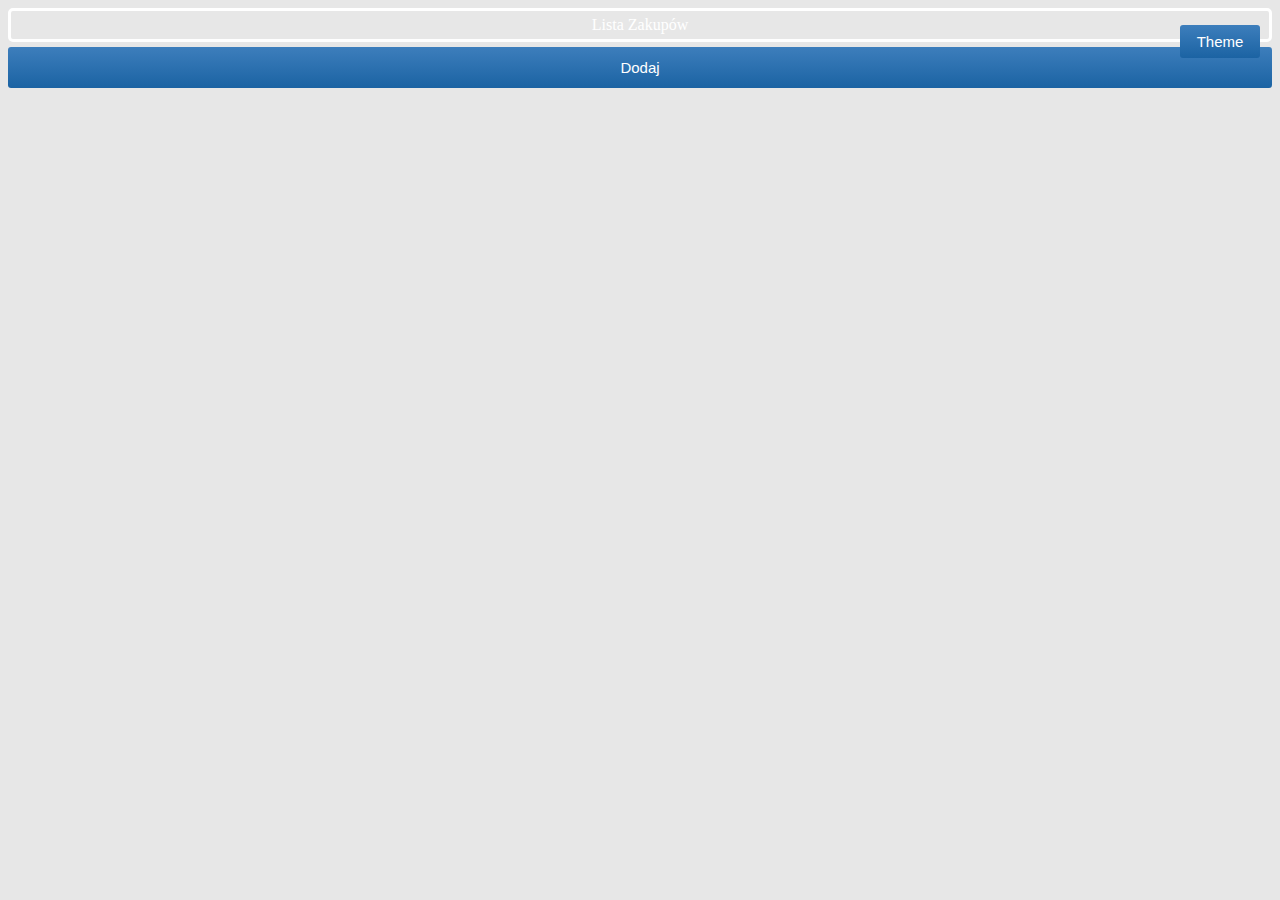
<file: HTML/index.html>
<!DOCTYPE html>
<html lang="pl">
<head>
    <meta charset="UTF-8">
    <meta name="viewport" content="width=device-width, initial-scale=1.0">
    <title>Strona Główna</title>
    <link rel="stylesheet" href="/CSS/indexStyle.css">
</head>
<body>
    <header>Lista Zakupów</header>
    <button onclick="theme()" id="theme">Theme</button> <!-- Przycisk zmieniający motyw -->
    <div id="container">
        <button onclick="list()" id="li1">Dodaj</button> <!-- Przycisk dodający element do listy -->
        <ol id="list"></ol> <!-- Lista -->
    </div>
    <script src="/JS/theme.js"></script> <!-- Skrypt motywu -->
    <script src="/JS/list.js"></script> <!-- Script listy -->
</body>
</html>
</file>
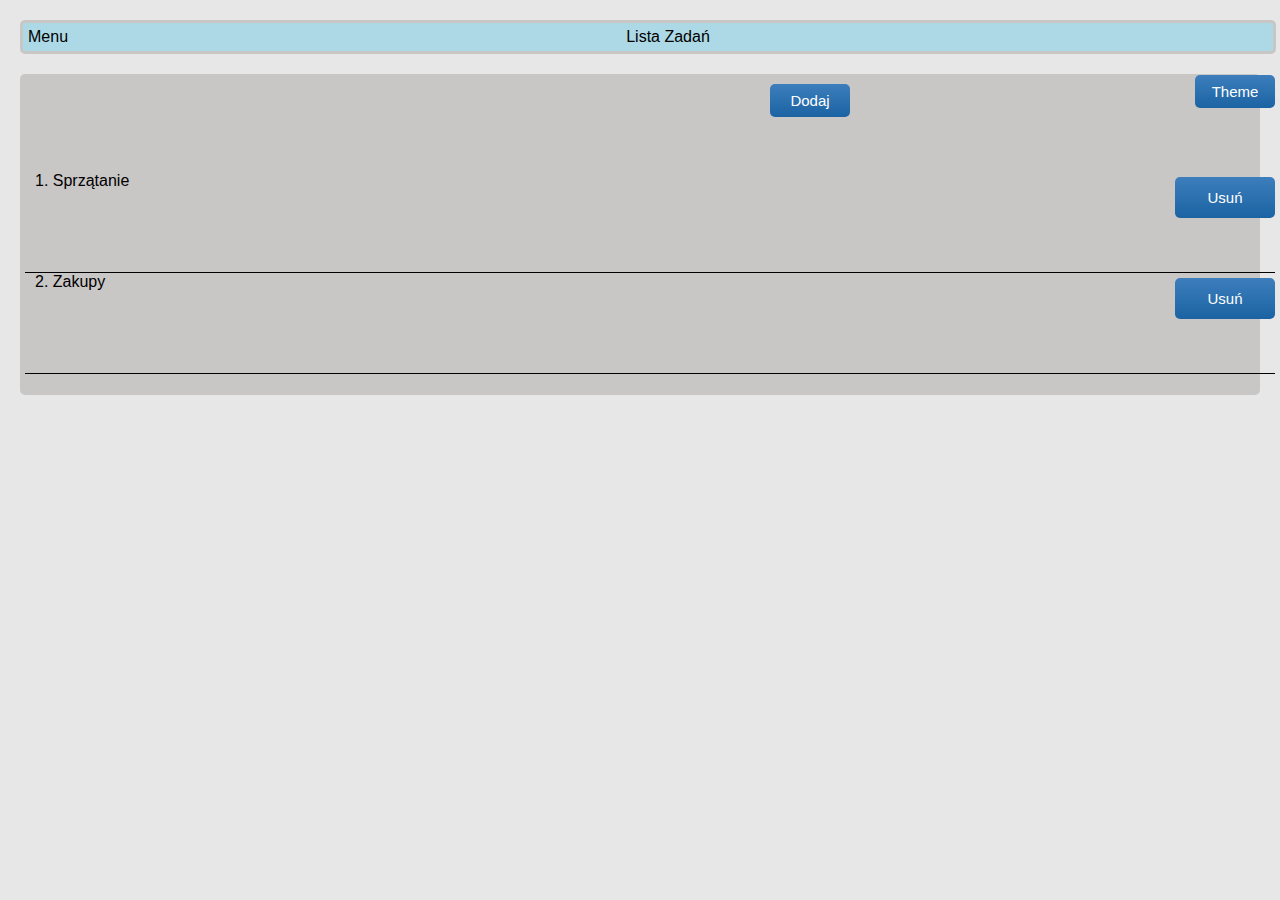
<file: HTML/listaZadań.html>
<!DOCTYPE html>
<html lang="en">
<head>
    <meta charset="UTF-8">
    <meta name="viewport" content="width=device-width, initial-scale=1.0">
    <title>Lista Zadań</title>
    <link rel="stylesheet" href="/CSS/listyStyle.css">
</head>
<body>
    <header id="header">Lista Zadań
        <div id="dropdown">Menu
            <div class="dropdown-content"><a href="logowanie.html">Logowanie</a> <a href="rejestracja.html">Rejestracja</a> <br> <a href="listaZakupów.html">Lista Zakupów</a></div>
        </div>
    </header>
    <button onclick="theme()" id="theme">Theme</button> <!-- Przycisk zmieniający motyw -->
    <div id="container">
        <button onclick="list()" id="li1">Dodaj</button> <!-- Przycisk dodający element do listy -->
        <ol id="list"></ol> <!-- Lista -->
    </div>

    <script src="/JS/consts.js"></script> <!-- Skrypt ze stałymi -->
    <script src="/JS/themeListy.js"></script> <!-- Skrypt motywu -->
    <script src="/JS/listaZadania.js"></script> <!-- Script listy -->
</body>
</html>
</file>
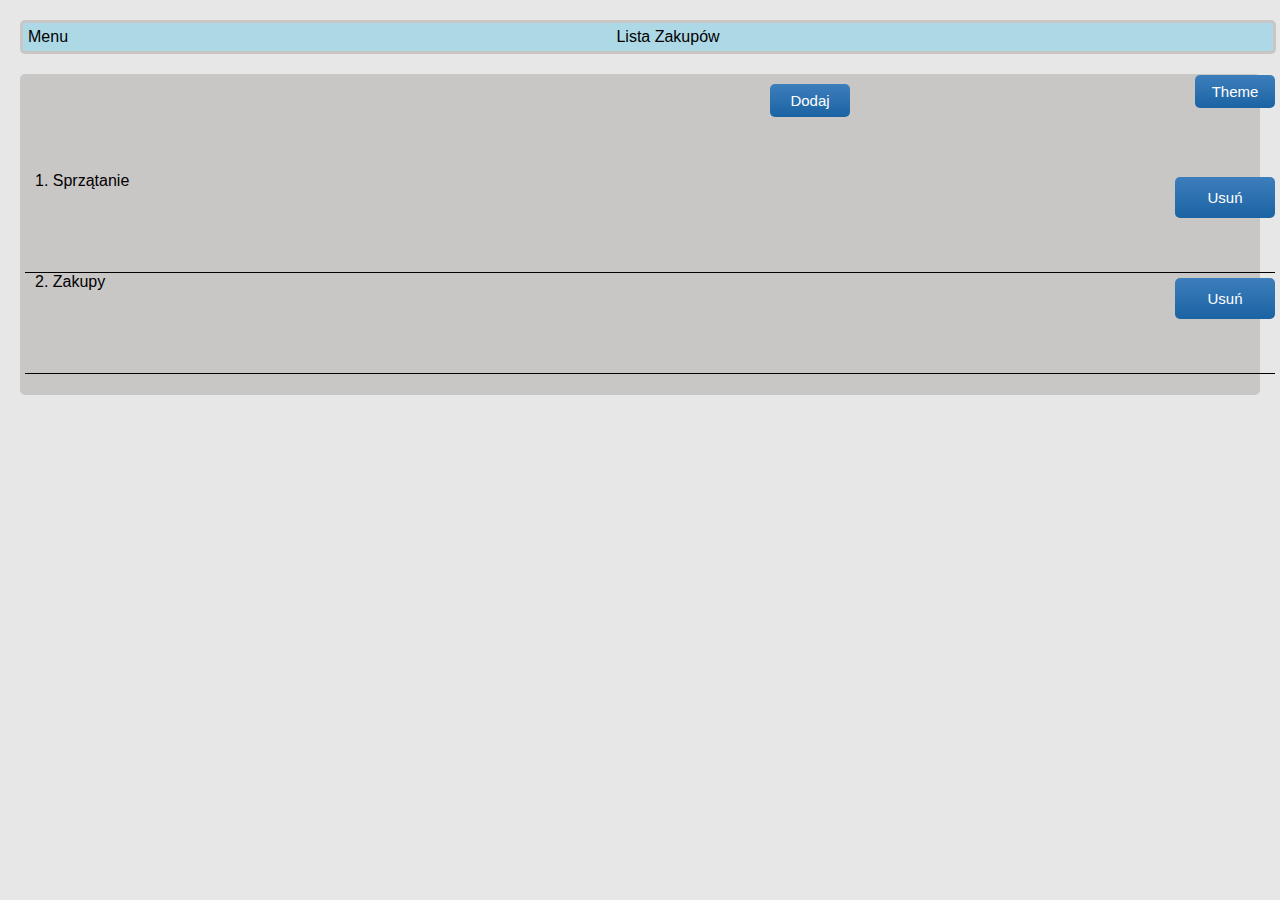
<file: HTML/listaZakupów.html>
<!DOCTYPE html>
<html lang="pl">
<head>
    <meta charset="UTF-8">
    <meta name="viewport" content="width=device-width, initial-scale=1.0">
    <title>Lista Zakupów</title>
    <link rel="stylesheet" href="/CSS/listyStyle.css">
</head>
<body>
    <header id="header">Lista Zakupów
        <div id="dropdown">Menu
            <div class="dropdown-content"><a href="logowanie.html">Logowanie</a> <a href="rejestracja.html">Rejestracja</a> <br> <a href="listaZadań.html">Lista Zadań</a></div>
        </div>
    </header>
    <button onclick="theme()" id="theme">Theme</button> <!-- Przycisk zmieniający motyw -->
    <div id="container">
        <button onclick="list()" id="li1">Dodaj</button> <!-- Przycisk dodający element do listy -->
        <ol id="list"></ol> <!-- Lista -->
    </div>

    <script src="/JS/consts.js"></script> <!-- Skrypt ze stałymi -->
    <script src="/JS/themeListy.js"></script> <!-- Skrypt motywu -->
    <script src="/JS/listaZakupy.js"></script> <!-- Script listy -->
</body>
</html>
</file>
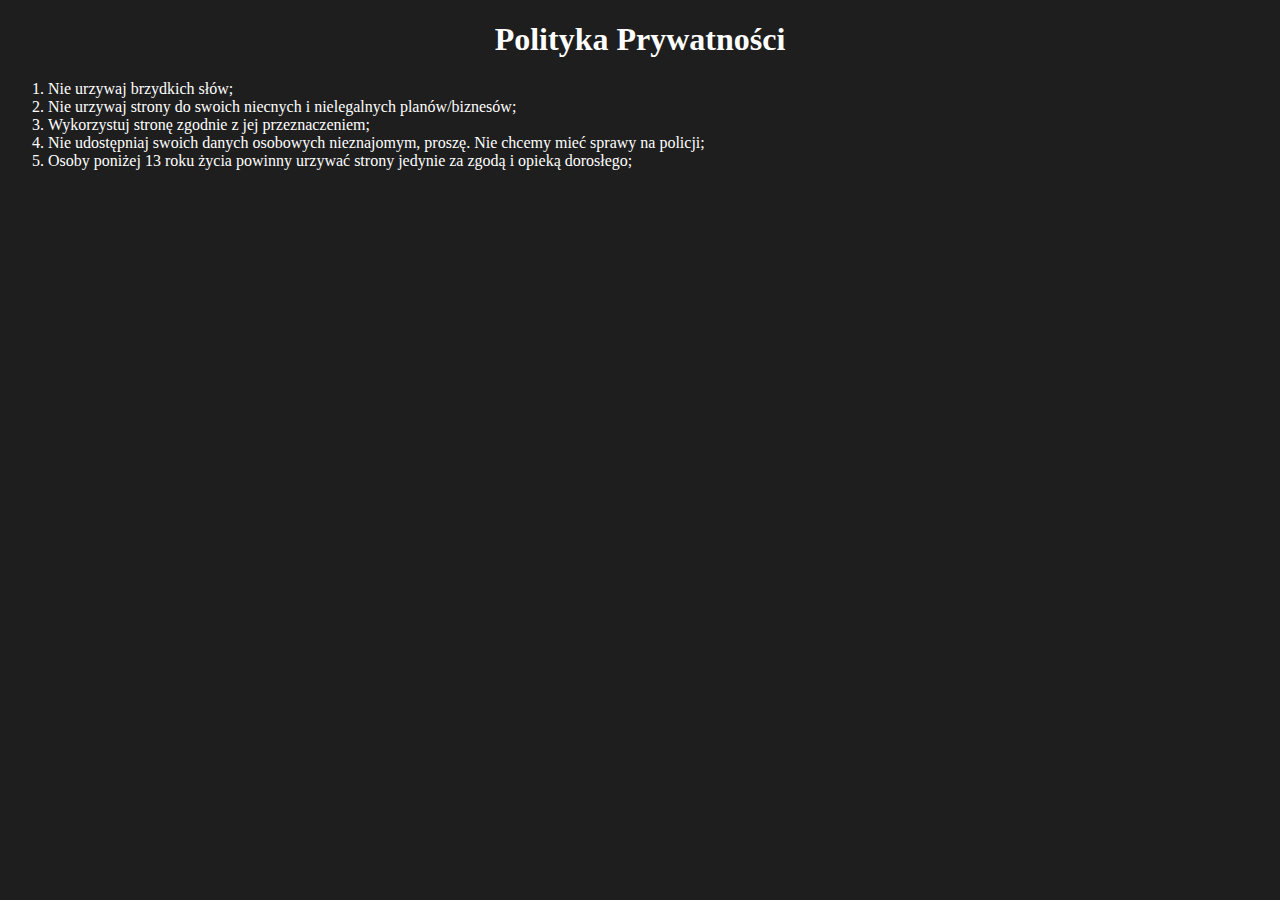
<file: HTML/politykaPrywatności.html>
<!DOCTYPE html>
<html lang="en">
<head>
    <meta charset="UTF-8">
    <meta name="viewport" content="width=device-width, initial-scale=1.0">
    <title>Document</title>
    <link rel="stylesheet" href="../CSS/politykaStyle.css">
</head>
<body>
    <h1 id="hed">Polityka Prywatności</h1>
    <ol>
        <li>Nie urzywaj brzydkich słów;</li>
        <li>Nie urzywaj strony do swoich niecnych i nielegalnych planów/biznesów;</li>
        <li>Wykorzystuj stronę zgodnie z jej przeznaczeniem;</li>
        <li>Nie udostępniaj swoich danych osobowych nieznajomym, proszę. Nie chcemy mieć sprawy na policji;</li>
        <li>Osoby poniżej 13 roku życia powinny urzywać strony jedynie za zgodą i opieką dorosłego;</li>
    </ol>
</body>
</html>
</file>
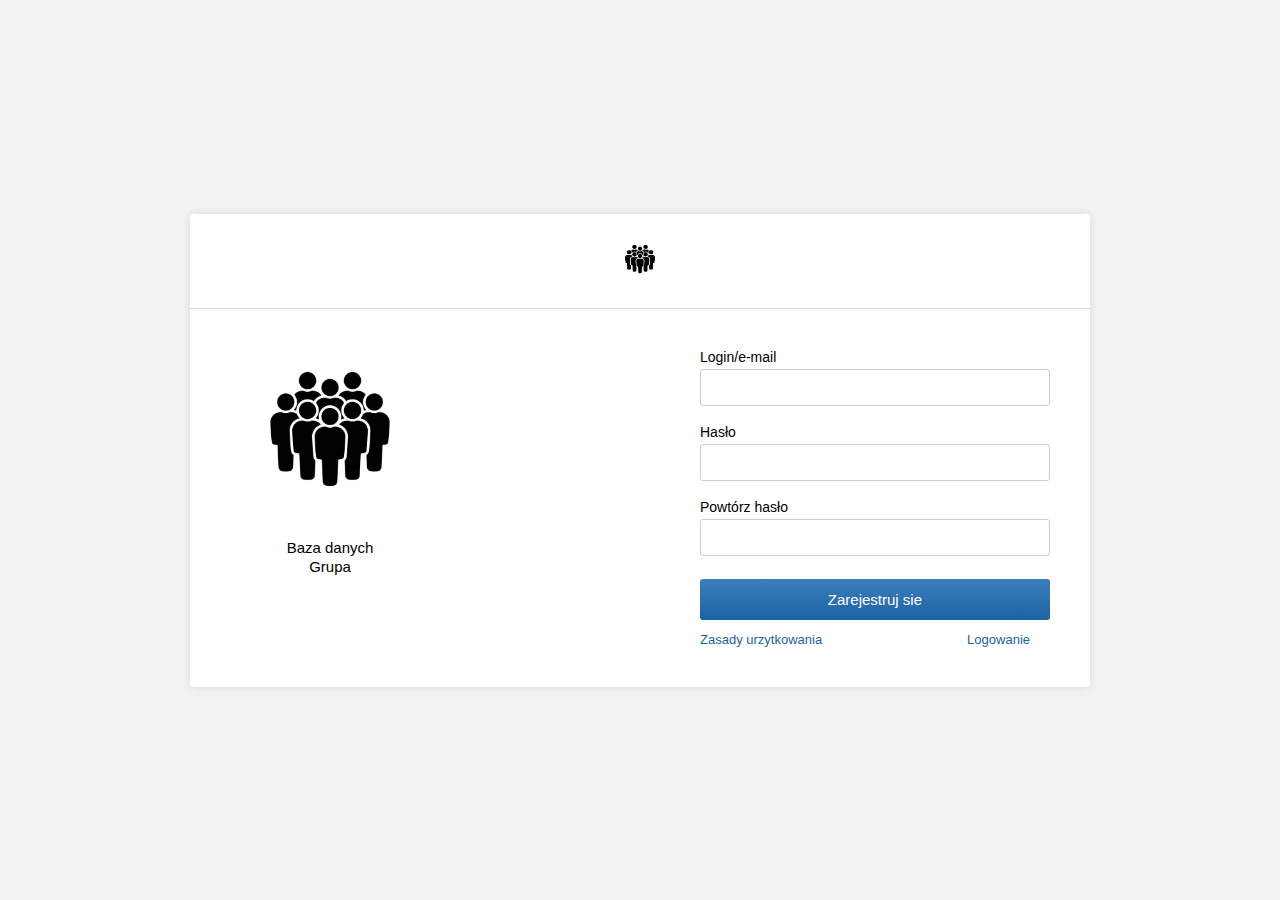
<file: HTML/rejestracja.html>
<!DOCTYPE html>
<html lang="pl">
<head>
    <meta charset="UTF-8">
    <meta name="viewport" content="width=device-width, initial-scale=1.0">
    <title>GrupaBD - Rejestracja</title>
    <link rel="stylesheet" href="/CSS/rejestracjaStyle.css">
</head>
<body>

<div class="container">
    <div class="box">
        <div class="header">     
            <img src="/images/Grupa-Logo.png" alt="Logo">
        </div>
            <div class="content">
            <div class="left">
                <img src="/images/Grupa-Logo.png" class="Grupa-logo" alt="Logo grupy">
                <p class="Text-logowanie">
                    Baza danych<br>
                    Grupa<br>
                </p>
            </div>
            <div class="right">
                <label>Login/e-mail</label>
                <input type="text">

                <label>Hasło</label>
                <input type="password">

                <label>Powtórz hasło</label>
                <input type="password">

                <button class="login-button">Zarejestruj sie</button>

                <div class="linki">
                    <a href="zasadyUrzytkowania.html">Zasady urzytkowania</a>
                    <a href="logowanie.html" class="forgot">Logowanie</a>
                </div>  
            </div>
        </div>
    </div>
</div>
<script src="/JS/theme.js"></script>
</body>
</html>
</file>
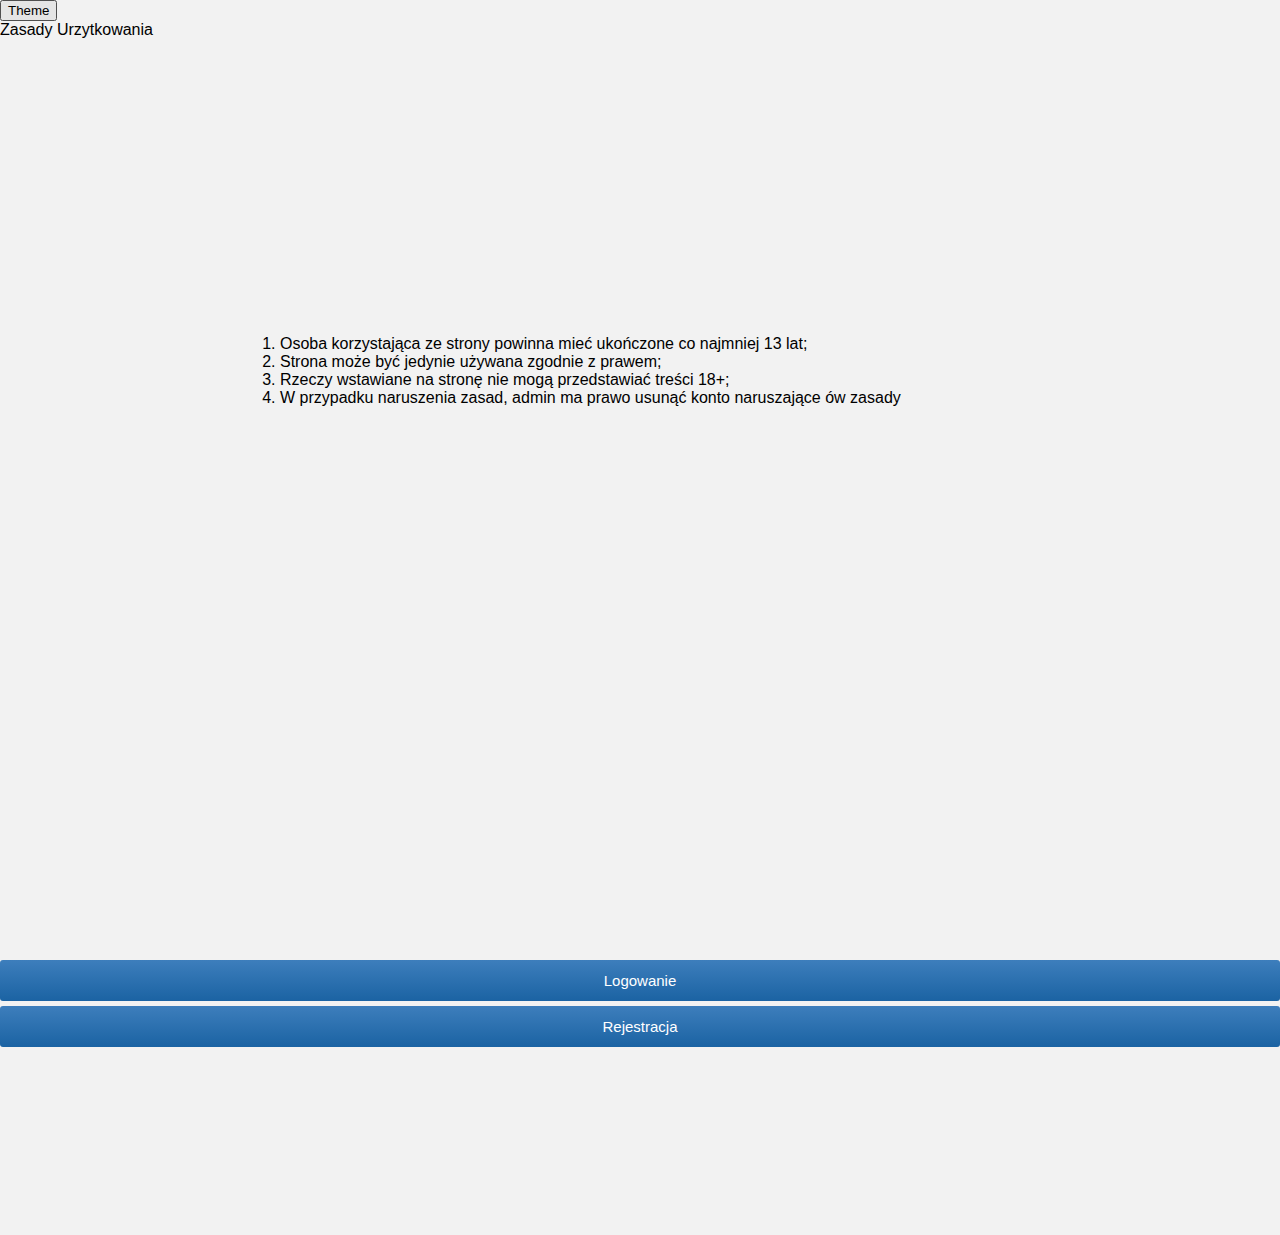
<file: HTML/zasadyUrzytkowania.html>
<!DOCTYPE html>
<html lang="pl">
<head>
    <meta charset="UTF-8">
    <meta name="viewport" content="width=device-width, initial-scale=1.0">
    <title>Polityka prywatności</title>
    <link rel="stylesheet" href="/CSS/zasadyStyle.css">
</head>
<body>
    <button onclick="theme()" id="theme">Theme</button>
    <header>
        Zasady Urzytkowania
    </header>
    <div id="container">
        <ol>
            <li>Osoba korzystająca ze strony powinna mieć ukończone co najmniej 13 lat;</li>
            <li>Strona może być jedynie używana zgodnie z prawem;</li>
            <li>Rzeczy wstawiane na stronę nie mogą przedstawiać treści 18+;</li>
            <li>W przypadku naruszenia zasad, admin ma prawo usunąć konto naruszające ów zasady</li>
        </ol>
    </div>
    <div id="buttons">
            <button id="logButt" onclick="window.location.href='logowanie.html';">Logowanie</button>
            <button id="regButt" onclick="window.location.href='rejestracja.html';">Rejestracja</button>
        </div>
    <script src="/JS/theme.js"></script>
</body>
</html>
</file>
<file: CSS/indexStyle.css>
body{
    background-color: #e7e7e7;
    color: white; /*Tymczasowo*/
}
header{
    border-style: solid;
    border-radius: 5px;
    border-color: white;
    text-align: center;
    padding: 5px;
    position: sticky;
}
#theme{
    width: 80px;
    position: absolute; /*Position relative to the nearest positioned ancestor (with position other than static)*/
    top: 20px; /*Consistent spacing from top*/
    right: 20px; /*Consistent spacing from right*/
    padding: 8px 16px; /*Makes button easier to click, especially on mobile*/
}
button{
    width: 100%;
    padding: 12px;
    font-size: 15px;
    background: linear-gradient(#3d7ebc, #1b63a3);
    color: white;
    border: none;
    border-radius: 3px;
    cursor: pointer;
    margin-top: 5px;
}
button:hover{
    opacity: 0.9;
}
</file>
<file: CSS/listyStyle.css>
body{
    margin: 0;
    font-family: Arial, sans-serif;
    min-height: 100vh; /*Makes page fill whole screen*/
    display: flex; /*Allows centering content*/
    flex-direction: column; /*Stacks elements vertically (header, then content)*/
    align-items: left; /*Centers content horizontally*/
    padding: 20px; /*Prevents content from touching edges on small screens*/
    box-sizing: border-box; /*Includes padding while calculating width and height*/
}
header{
    width: 100%;
    border-style: solid;
    border-radius: 5px;
    text-align: center;
    padding: 5px;
    margin-bottom: 20px;
    position: sticky;
    top: 0px;
    background-color: lightblue;
}
#dropdown{
    position: relative;
    float: left;
}
.dropdown-content{
    display: none;
    position: absolute;
    background-color: rgb(180, 180, 180);
    min-width: 130px;
    box-shadow: 0px 8px 16px 0px rgba(0,0,0,0.2);
    padding: 12px 16px;
}
#dropdown:hover .dropdown-content {
  display: block;
}
a{
    text-decoration: none;
    color: #1b63a3;
    width: 100%;
    max-width: 190px;
    border-bottom-style: solid;
    border-bottom-color: black;
    border-bottom-width: 1px;
}
#theme{
    width: 80px;
    position: absolute; /*Position relative to the nearest positioned ancestor (with position other than static)*/
    top: 70px; /*Consistent spacing from top*/
    right: 5px; /*Consistent spacing from right*/
    padding: 8px 16px; /*Makes button easier to click, especially on mobile*/
}
#container{
    width: 100%;
    max-width: 1500px;
    border-radius: 5px;
    padding-top: 5px;
    padding-bottom: 5px;
    display: flex;
    flex-direction: column;
    align-items: left;
}
#container button{
    float: right;
}
#container li{
    height: 100px;
    width: 100%;
    max-width: 1480px;
    padding-left: 10px;
}
li{
    border-bottom-style: solid;
    border-bottom-color: black;
    border-bottom-width: 1px;
}
#li1{
    width: 80px;
    padding: 8px 16px;
    margin-bottom: -5px;
    max-height: 33px;
    margin-left: 750px;
}
#list{
    margin-top: 60px;
    width: 100%;
    padding-left: 5px;
    list-style-position: inside;
}
button{
    width: 100%;
    max-width: 100px;
    padding: 12px;
    font-size: 15px;
    background: linear-gradient(#3d7ebc, #1b63a3);
    color: white;
    border: none;
    border-radius: 5px;
    cursor: pointer;
    margin-top: 5px;
}
button:hover{
    opacity: 0.9;
}
</file>
<file: CSS/politykaStyle.css>
body{
    background-color: #1e1e1e;
    color: white;
}
#hed{
    text-align: center;
}
#container{
    border-style: solid;
    border-color: white;
    border-radius: 13px;
    width: 600px;
    height: 400px;
    margin: auto;
    position: relative;
    bottom: -100px;
}
a:link{
    color: rgb(0, 164, 219);
}
a:visited{
    color: lightblue;
}
a:active{
    color: lightblue;
}
a:hover{
    color: rgb(0, 120, 160);
}
</file>
<file: CSS/rejestracjaStyle.css>
body {
    margin: 0;
    background: #f2f2f2;
    font-family: Arial, sans-serif;
}

.container {
    width: 100%;
    height: 100vh;
    display: flex;
    justify-content: center;
    align-items: center;
}

.box {
    width: 900px;
    background: white;
    border-radius: 4px;
    box-shadow: 0 0 8px rgba(0,0,0,0.1);
}

.header {
    text-align: center;
    padding: 25px;
    border-bottom: 1px solid #ddd;
}

.header img {
    height: 40px;
}

.content {
    display: flex;
    justify-content: space-between;
    padding: 40px 60px;
}

.left {
    text-align: center;
}

.Grupa-logo {
    height: 160px;
    margin-bottom: 10px;
}

.Text-logowanie {
    font-size: 15px;
    line-height: 1.3;
}

.right {
    width: 330px;
    display: flex;
    flex-direction: column;
}

label {
    font-size: 14px;
    margin-bottom: 4px;
}

input {
    width: 100%;
    padding: 9px;
    margin-bottom: 18px;
    border: 1px solid #ccc;
    border-radius: 3px;
    font-size: 15px;
}

.login-button {
    width: 106%;
    padding: 12px;
    font-size: 15px;
    background: linear-gradient(#3d7ebc, #1b63a3);
    color: white;
    border: none;
    border-radius: 3px;
    cursor: pointer;
    margin-top: 5px;
}

.login-button:hover {
    opacity: 0.9;
}

.linki {
    margin-top: 12px;
    font-size: 13px;
    display: flex;
    justify-content: space-between;
}

.linki a {
    text-decoration: none;
    color: #1b63a3;
}

.forgot {
    margin-left: auto;
}
</file>
<file: CSS/zasadyStyle.css>
body {
    margin: 0;
    background: #f2f2f2;
    font-family: Arial, sans-serif;
}
#header{
    text-align: center;
    width: 800px;
    background: white;
    border-radius: 4px;
    box-shadow: 0 0 8px rgba(0,0,0,0.3);
    padding-top: 2px;
    border-bottom: 1px solid #ddd;
}
#container{
    width: 800px;
    height: 100vh;
    justify-content: center;
    align-items: center;
    margin: auto;
    position: relative;
    bottom: -280px;
}
#content {
    justify-content: space-between;
    padding: 40px 60px;
    box-shadow: 0 0 8px rgba(0,0,0,0.1);
    background-color: white;
}
#logButt{
    width: 100%;
    padding: 12px;
    font-size: 15px;
    background: linear-gradient(#3d7ebc, #1b63a3);
    color: white;
    border: none;
    border-radius: 3px;
    cursor: pointer;
    margin-top: 5px;
}
#regButt{
    width: 100%;
    padding: 12px;
    font-size: 15px;
    background: linear-gradient(#3d7ebc, #1b63a3);
    color: white;
    border: none;
    border-radius: 3px;
    cursor: pointer;
    margin-top: 5px;
}
a:link{
    color: rgb(0, 164, 219);
}
a:visited{
    color: lightblue;
}
a:active{
    color: lightblue;
}
a:hover{
    color: rgb(0, 120, 160);
}
</file>
